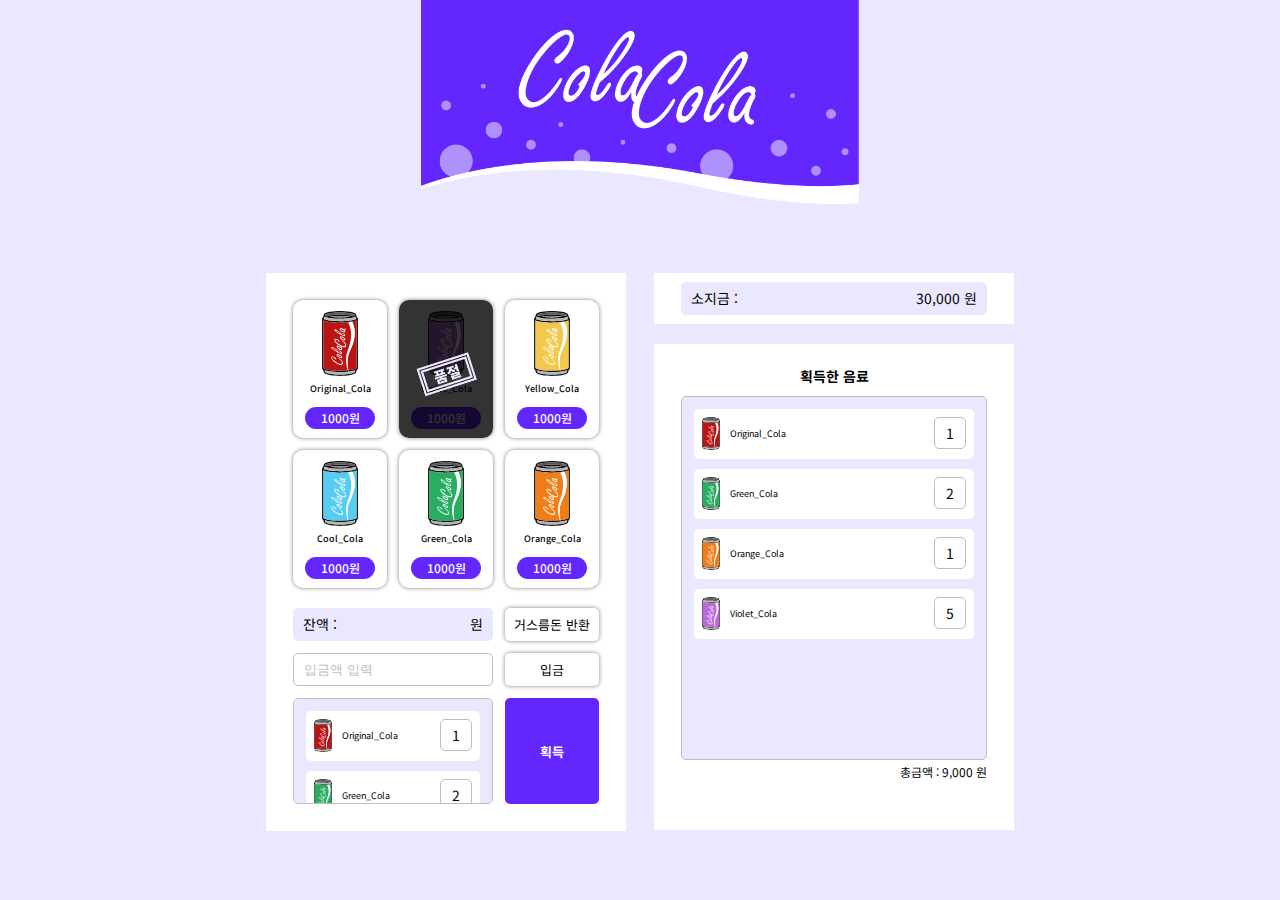
<file: 김예지/index.html>
<!DOCTYPE html>
<html lang="ko">

<head>
    <meta charset="UTF-8">
    <meta http-equiv="X-UA-Compatible" content="IE=edge">
    <meta name="viewport" content="width=device-width, initial-scale=1.0">
    <link rel="stylesheet" href="./style.css">
    <title>vending machine</title>
</head>

<body>
    <h1 class="logo">
        <img src="./img/Logo_img.png" alt="cola_cola">
    </h1>
    <div class="wrapper">
        <section class="vending-machine">
            <h2 class="ir">자판기 화면 입니다</h2>
            <ul class="vending-items">
                <li>
                    <button type="button" class="item__btn">
                        <img src="./img/cola.svg" alt="">
                        <strong class="item__title">Original_Cola</strong>
                        <span class="price">1000원</span>
                    </button>
                </li>
                <li>
                    <button type="button" class="item__btn sold-out">
                        <img src="./img/violet_cola.svg" alt="">
                        <strong class="item__title">Violet_Cola</strong>
                        <span class="price">1000원</span>
                    </button>
                </li>
                <li>
                    <button type="button" class="item__btn">
                        <img src="./img/yellow_cola.svg" alt="">
                        <strong class="item__title">Yellow_Cola</strong>
                        <span class="price">1000원</span>
                    </button>
                </li>
                <li>
                    <button type="button" class="item__btn">
                        <img src="./img/cool_cola.svg" alt="">
                        <strong class="item__title">Cool_Cola</strong>
                        <span class="price">1000원</span>
                    </button>
                </li>
                <li>
                    <button type="button" class="item__btn">
                        <img src="./img/green_cola.svg" alt="">
                        <strong class="item__title">Green_Cola</strong>
                        <span class="price">1000원</span>
                    </button>
                </li>
                <li>
                    <button type="button" class="item__btn">
                        <img src="./img/orange_cola.svg" alt="">
                        <strong class="item__title">Orange_Cola</strong>
                        <span class="price">1000원</span>
                    </button>
                </li>
            </ul>
            <section class="buy-info">
                <h2 class="ir">구매 정보 화면 입니다</h2>
                <div class="buy-balance">잔액 :
                    <span>원</span>
                </div>
                <button type="button" class="return__btn">거스름돈 반환</button>

                <input type="number" placeholder="입금액 입력" class="put__money">
                <button type="button" class="put__btn">입금</button>

                <strong class="ir">선택한 음료 목록</strong>
                <ul class="drink-items">
                    <li>
                        <button type="button">
                            <img src="./img/cola.svg" alt="" class="item__img">
                            <strong class="item__title">Original_Cola</strong>
                            <span class="num__counter">1</span>
                        </button>
                    </li>
                    <li>
                        <button type="button">
                            <img src="./img/green_cola.svg" alt="" class="item__img">
                            <strong class="item__title">Green_Cola</strong>
                            <span class="num__counter">2</span>
                        </button>
                    </li>
                </ul>
                <button type="button" class="get__btn">획득</button>
            </section>
        </section>

        <section class="my-info">
            <h2 class="ir">나의 정보 화면입니다</h2>
            <div class="mymoney-info">
                <div class="mymoney">소지금 :
                    <span class="mymoney__text">30,000 원</span>
                </div>
            </div>
            <div class="get-item-info">
                <strong class="get-item__title">획득한 음료</strong>
                <ul class="drink-items get-list">
                    <li>
                        <button type="button">
                            <img src="./img/cola.svg" alt="" class="item__img">
                            <strong class="item__title">Original_Cola</strong>
                            <span class="num__counter">1</span>
                        </button>
                    </li>
                    <li>
                        <button type="button">
                            <img src="./img/green_cola.svg" alt="" class="item__img">
                            <strong class="item__title">Green_Cola</strong>
                            <span class="num__counter">2</span>
                        </button>
                    </li>
                    <li>
                        <button type="button">
                            <img src="./img/orange_cola.svg" alt="" class="item__img">
                            <strong class="item__title">Orange_Cola</strong>
                            <span class="num__counter">1</span>
                        </button>
                    </li>
                    <li>
                        <button type="button">
                            <img src="./img/violet_cola.svg" alt="" class="item__img">
                            <strong class="item__title">Violet_Cola</strong>
                            <span class="num__counter">5</span>
                        </button>
                    </li>

                </ul>
                <strong class="total__title">총금액 : 9,000 원</strong>
            </div>
        </section>
    </div>
</body>

</html>
</file>
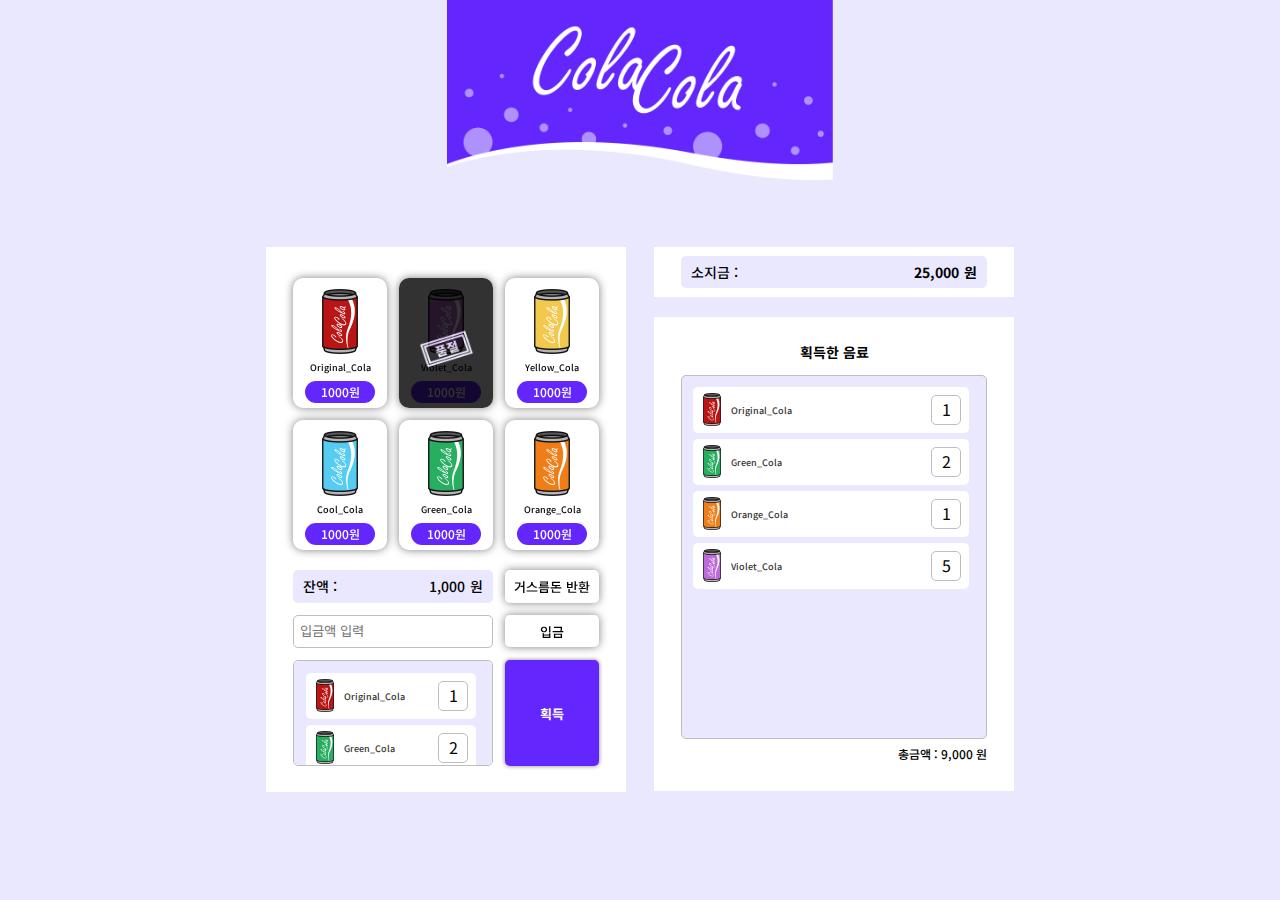
<file: 정정현/index.html>
<!DOCTYPE html>
<html lang="ko">
  <head>
    <meta charset="UTF-8" />
    <meta http-equiv="X-UA-Compatible" content="IE=edge" />
    <meta name="viewport" content="width=device-width, initial-scale=1.0" />
    <link rel="preconnect" href="https://fonts.googleapis.com" />
    <link rel="preconnect" href="https://fonts.gstatic.com" crossorigin />
    <link
      href="https://fonts.googleapis.com/css2?family=Noto+Sans+KR:wght@100;300;400;500;700;900&display=swap"
      rel="stylesheet"
    />
    <link rel="stylesheet" href="./reset.css" />
    <link rel="stylesheet" href="./style.css" />
    <title>vending machine</title>
  </head>
  <body>
    <header class="head">
      <h1 class="logo ir">벤딩머신</h1>
    </header>

    <main class="main">
      <section class="vending-machine">
        <ul class="stuff-box">
          <li class="items">
            <img class="items-img" src="./img/cola-red.png" alt="빨간 콜라" />
            <p class="items-text">Original_Cola</p>
            <p class="items-value">1000원</p>
          </li>
          <li class="items">
            <img
              class="items-img"
              src="./img/cola-purple.png"
              alt="보라 콜라"
            />
            <p class="items-text">Violet_Cola</p>
            <p class="items-value">1000원</p>
            <div class="sold-out-bg">
              <img class="sold-out-img" src="./img/sold-out.png" alt="" />
            </div>
          </li>
          <li class="items">
            <img
              class="items-img"
              src="./img/cola-yellow.png"
              alt="노랑 콜라"
            />
            <p class="items-text">Yellow_Cola</p>
            <p class="items-value">1000원</p>
          </li>
          <li class="items">
            <img
              class="items-img"
              src="./img/cola-blue.png"
              alt="하늘색 콜라"
            />
            <p class="items-text">Cool_Cola</p>
            <p class="items-value">1000원</p>
          </li>
          <li class="items">
            <img class="items-img" src="./img/cola-green.png" alt="초록 콜라" />
            <p class="items-text">Green_Cola</p>
            <p class="items-value">1000원</p>
          </li>
          <li class="items">
            <img
              class="items-img"
              src="./img/cola-orange.png"
              alt="오렌지 콜라"
            />
            <p class="items-text">Orange_Cola</p>
            <p class="items-value">1000원</p>
          </li>
        </ul>
        <section class="function-box">
          <div class="left-coin">
            <p class="left-coin-text">잔액 :</p>
            <p class="won">원</p>
            <p class="left-coin-display">1,000</p>
          </div>
          <button class="return-coin-btn">거스름돈 반환</button>
          <input
            class="input-coin"
            type="number"
            min="100"
            step="100"
            placeholder="입금액 입력"
          />
          <button class="insert-coin-btn">입금</button>
          <ul class="user-stuff-list">
            <li class="list-items">
              <img class="list-items-img" src="./img/cola-red.png" alt="" />
              <p class="items-text">Original_Cola</p>
              <div class="item-cnt">1</div>
            </li>
            <li class="list-items">
              <img class="list-items-img" src="./img/cola-green.png" alt="" />
              <p class="items-text">Green_Cola</p>
              <div class="item-cnt">2</div>
            </li>
            <li class="list-items">
              <img class="list-items-img" src="./img/cola-blue.png" alt="" />
              <p class="items-text">Cool_Cola</p>
              <div class="item-cnt">1</div>
            </li>
          </ul>
          <button class="get-btn">획득</button>
        </section>
      </section>
      <section class="user-info">
        <section class="user-money-box">
          <div class="user-money">
            <p class="user-money-text">소지금 :</p>
            <p class="won">원</p>
            <p class="user-money-display">25,000</p>
          </div>
        </section>
        <section class="user-items">
          <h2 class="user-items-title">획득한 음료</h2>
          <ul class="user-list">
            <li class="list-items">
              <img class="list-items-img" src="./img/cola-red.png" alt="" />
              <p class="items-text">Original_Cola</p>
              <div class="item-cnt">1</div>
            </li>
            <li class="list-items">
              <img class="list-items-img" src="./img/cola-green.png" alt="" />
              <p class="items-text">Green_Cola</p>
              <div class="item-cnt">2</div>
            </li>
            <li class="list-items">
              <img class="list-items-img" src="./img/cola-orange.png" alt="" />
              <p class="items-text">Orange_Cola</p>
              <div class="item-cnt">1</div>
            </li>
            <li class="list-items">
              <img class="list-items-img" src="./img/cola-purple.png" alt="" />
              <p class="items-text">Violet_Cola</p>
              <div class="item-cnt">5</div>
            </li>
          </ul>
          <p class="total-cost">총금액 : 9,000 원</p>
        </section>
      </section>
    </main>
  </body>
</html>
</file>
<file: 정정현/style.css>
@import url("https://fonts.googleapis.com/css2?family=Noto+Sans+KR:wght@100;300;400;500;700;900&display=swap");

* {
  font-family: "Noto Sans KR", sans-serif;
}

body {
  background-color: #eae8fe;
}
.blind {
  position: absolute;
  clip: rect(0 0 0 0);
  width: 1px;
  height: 1px;
  margin: -1px;
  overflow: hidden;
}

.head {
  display: flex;
  flex-wrap: wrap;
  justify-content: center;
}

.logo {
  position: absolute;
  top: 0;
  width: 100%;
  max-width: 386px;
  height: 180px;
  background-image: url("./img/Group.png");
  background-repeat: no-repeat;
  background-size: 100%;
  background-position: center;
}

.main {
  position: absolute;
  display: flex;
  justify-content: center;
  min-width: 100%;
  margin-top: 247px;
  gap: 0 28px;
  flex-wrap: wrap;
}

.vending-machine {
  display: inline-block;
  box-sizing: border-box;
  width: 360px;
  height: 545px;
  background-color: #ffffff;
  padding: 31px 27px 28px;
}

.user-info {
  display: inline-block;
  box-sizing: border-box;
  width: 360px;
  height: 545px;
}

.stuff-box {
  display: grid;
  box-sizing: border-box;
  width: 306px;
  grid-template-columns: repeat(3, 1fr);
  gap: 12px;
}
.items {
  height: 130px;
  background-color: #ffffff;
  filter: drop-shadow(0px 0px 4px rgba(0, 0, 0, 0.5));
  border-radius: 10px;
  text-align: center;
}
.items:hover {
  outline: 3px solid #6327fe;
}

.items-img {
  margin-top: 11px;
  width: 36px;
  height: 65px;
}

.items-text {
  margin-top: 6px;
  font-weight: 500;
  font-size: 9px;
  line-height: 13px;
}

.items-value {
  display: inline-block;
  box-sizing: border-box;
  margin-top: 7px;
  padding: 5px;
  width: 70px;
  height: 22px;
  border-radius: 50px;
  background-color: #6327fe;
  font-weight: 500;
  font-size: 12px;
  line-height: 100%;
  color: #ffffff;
}

.sold-out-img {
  position: absolute;
  float: left;
  top: 49px;
  left: 19px;
  width: 57px;
  height: 44px;
}
.sold-out-bg {
  position: absolute;
  float: left;
  top: 0px;
  width: 94px;
  height: 130px;
  border-radius: 10px;
  background-color: black;
  opacity: 0.8;
}

.function-box {
  display: grid;
  box-sizing: border-box;
  margin-top: 20px;
  width: 306px;
  grid-template-columns: repeat(3, 1fr);
  gap: 12px;
}

.function-box > * {
  box-sizing: border-box;
  border-radius: 5px;
}

.function-box > button:active {
  transform: translate(3px, 3px);
}

.left-coin {
  padding: 6px 10px 7px;
  grid-column: 1/3;
  height: 33px;
  background-color: #eae8fe;
  font-weight: 500;
  font-size: 14px;
  line-height: 20px;
}
.left-coin .left-coin-text {
  float: left;
}
.left-coin .left-coin-display {
  float: right;
}
.left-coin .won {
  margin-left: 5px;
  float: right;
}
.return-coin-btn {
  height: 33px;
  font-weight: 500;
  font-size: 13px;
  line-height: 19px;
  background-color: #ffffff;
  filter: drop-shadow(0px 0px 4px rgba(0, 0, 0, 0.5));
}
.input-coin {
  height: 33px;
  grid-column: 1/3;
  padding: 6px 6px 8px;
  border: 1px solid #bdbdbd;
  background-color: #ffffff;
}
.insert-coin-btn {
  font-weight: 500;
  font-size: 13px;
  line-height: 19px;
  height: 32px;
  filter: drop-shadow(0px 0px 4px rgba(0, 0, 0, 0.5));
  background-color: #ffffff;
}
.user-stuff-list {
  overflow-y: scroll;
  height: 106px;
  padding: 12px 0 0 12px;
  grid-column: 1/3;
  background-color: #eae8fe;
  border: 1px solid #bdbdbd;
}

.user-stuff-list > .list-items {
  box-sizing: border-box;
  padding: 8px;
  width: 170px;
  height: 46px;
  margin-bottom: 6px;
  border-radius: 5px;
  background-color: #ffffff;
}

.list-items-img {
  margin-top: -2px;
  margin-left: 2px;
  width: 18px;
  height: 33px;
  float: left;
}

.user-stuff-list > .items-text,
.list-items > .items-text {
  float: left;
  margin: 8.5px 10px;
  color: #333333;
}

.item-cnt {
  float: right;
  box-sizing: border-box;
  padding: 5px;
  width: 30px;
  height: 30px;
  border: 1px solid #bdbdbd;
  border-radius: 5px;
  text-align: center;
}

.get-btn {
  height: 106px;
  font-weight: 700;
  font-size: 13px;
  line-height: 19px;
  color: #ffffff;
  background-color: #6327fe;
  box-shadow: 0px 0px 4px rgba(0, 0, 0, 0.5);
}
.user-money-box {
  box-sizing: border-box;
  height: 50px;
  padding: 9px 27px;
  background-color: #ffffff;
}

.user-money {
  box-sizing: border-box;
  padding: 6px 10px;
  width: 306px;
  height: 32px;
  border-radius: 5px;
  background-color: #eae8fe;
}

.user-money-text {
  float: left;
  font-weight: 500;
  font-size: 14px;
  line-height: 20px;
  color: #000000;
}
.user-money-display {
  float: right;
  font-weight: 700;
  font-size: 14px;
  line-height: 20px;
}
.user-money .won {
  float: right;
  font-weight: 700;
  font-size: 14px;
  line-height: 20px;
  margin-left: 5px;
}

.user-items {
  margin-top: 20px;
  box-sizing: border-box;
  padding: 25px 27px 0;
  text-align: center;
  height: 474px;
  background-color: #ffffff;
}
.user-items-title {
  font-weight: 700;
  font-size: 14px;
  line-height: 20px;
}

.user-list {
  overflow-y: scroll;
  overflow-x: hidden;
  margin-top: 13px;
  padding: 11px 17px 0 11px;
  width: 306px;
  height: 364px;
  background-color: #eae8fe;
  border: 1px solid #bdbdbd;
  box-sizing: border-box;
  border-radius: 5px;
}

.total-cost {
  margin-top: 6px;
  float: right;
  font-weight: 500;
  font-size: 12px;
  line-height: 17px;
  color: #000000;
}

.user-list > .list-items {
  padding: 8px;
  height: 46px;
  width: 276px;
  margin-bottom: 6px;
  box-sizing: border-box;
  border-radius: 5px;
  background-color: #ffffff;
}

.user-list > .list-items:hover {
  outline: 3px solid #6327fe;
}

.user-stuff-list::-webkit-scrollbar,
.user-list::-webkit-scrollbar {
  width: 8px;
}

.user-stuff-list::-webkit-scrollbar-thumb,
.user-list::-webkit-scrollbar-thumb {
  border-right: 2px solid transparent;
  border-left: 2px solid transparent;
  background: #ffffff;
  background-clip: padding-box;
  border-radius: 100px;
}

.user-stuff-list::-webkit-scrollbar-track,
.user-list::-webkit-scrollbar-track {
  background-color: transparent;
}

@media only screen and (min-device-width: 320px) and (max-device-width: 480px) {
  body {
    background-color: #ffffff;
  }
  .main {
    margin-top: 65px;
  }

  .logo {
    width: 166px;
    height: 70px;
  }

  .user-items {
    margin-top: 16px;
  }
}
</file>
<file: 김예지/style.css>
@import url("https://fonts.googleapis.com/css2?family=Noto+Sans+KR:wght@500;700&display=swap");
@import url("./css/reset.css");
@import url("./css/variable.css");

body {
  font-family: "Noto Sans KR", sans-serif;
  background-color: var(--color-bg);
}

/* ========== 스타일 ========== */
.logo {
  text-align: center;
  margin-bottom: 68px;
}

.logo img {
  width: 438px;
}

.wrapper {
  display: flex;
  flex-wrap: wrap;
  justify-content: center;
  gap: 0 28px;
}

.vending-machine {
  width: 360px;
  background-color: #fff;
  padding: 27px;
  box-sizing: border-box;
}

.vending-items .item__btn {
  width: 94px;
  text-align: center;
  font-weight: 500;
  border-radius: 10px;
  box-shadow: var(--shadow);
  padding: 11px 0 9px;
  cursor: pointer;
}

.vending-items .item__title {
  display: block;
  font-size: var(--font-size);
  margin: 7px 0;
}

.vending-items .price {
  display: inline-block;
  width: 70px;
  height: 22px;
  line-height: 22px;
  background-color: var(--color-btn);
  border-radius: 50px;
  color: #fff;
  font-size: 12px;
  margin-top: 7px;
}

.item__btn:hover {
  outline: 3px solid var(--color-btn);
}

.vending-items {
  display: grid;
  grid-template-columns: 1fr 1fr 1fr;
  gap: 12px;
  margin-bottom: 20px;
}

.buy-info {
  display: grid;
  grid-template-columns: 1fr 1fr 1fr;
  gap: 12px;
}

.buy-info .buy-balance {
  grid-column: 1/3;
  background-color: var(--color-bg);
  font-size: 14px;
  padding: 0 10px;
  line-height: 33px;
  border-radius: 5px;
}

.buy-info .buy-balance span {
  float: right;
}

.buy-info .return__btn,
.buy-info .put__btn {
  width: 94px;
  font-size: 13px;
  box-shadow: var(--shadow);
  border-radius: 5px;
}

.buy-info .put__money {
  grid-column: 1/3;
  border: 1px solid var(--color-border);
  border-radius: 5px;
  line-height: 31px;
  font-size: 13px;
  padding: 0 10px;
}

.buy-info .put__money::placeholder {
  color: var(--color-border);
}

.drink-items {
  grid-column: 1/3;
  height: 106px;
  overflow-y: scroll;
  background-color: var(--color-bg);
  border: 1px solid var(--color-border);
  border-radius: 5px;
  padding: 12px;
  box-sizing: border-box;
}

.drink-items li {
  background-color: #fff;
  border-radius: 5px;
  padding: 8px;
}

.drink-items li + li {
  margin-top: 10px;
}

.drink-items .item__img {
  width: 18px;
  height: 33px;
  float: left;
}

.drink-items .item__title {
  float: left;
  font-size: 9px;
  line-height: 33px;
  margin-left: 10px;
}

.drink-items .num__counter {
  display: flex;
  justify-content: center;
  align-items: center;
  width: 30px;
  height: 30px;
  border-radius: 5px;
  border: 1px solid var(--color-border);
  float: right;
  font-size: 14px;
}
.buy-info .get__btn {
  background-color: var(--color-btn);
  border-radius: 5px;
  color: #fff;
  font-weight: 700;
  font-size: 13px;
}

.my-info {
  width: 360px;
}

.mymoney-info {
  background-color: #fff;
  padding: 9px 27px;
  margin-bottom: 20px;
}

.mymoney-info .mymoney {
  background-color: var(--color-bg);
  font-size: 14px;
  padding: 0 10px;
  line-height: 33px;
  border-radius: 5px;
}

.mymoney-info .mymoney__text {
  float: right;
}

.get-item-info {
  background-color: #fff;
  padding: 25px 27px 52px;
  overflow: hidden;
}

.get-item__title {
  display: block;
  font-size: 14px;
  font-weight: 700;
  text-align: center;
  margin-bottom: 13px;
}

.drink-items.get-list {
  height: 364px;
}

.total__title {
  float: right;
  font-size: 12px;
  margin-top: 6px;
}

.item__btn {
  position: relative;
}

.sold-out::after {
  content: "";
  background-image: url("./img/sold_out.png");
  background-position: center;
  background-size: cover;
  border-radius: 10px;
  display: inline-block;
  width: 100%;
  height: 100%;
  position: absolute;
  top: 0;
  left: 0;
}

/* ========== 반응형 ========== */

@media screen and (max-width: 48rem) {
  body {
    background-color: white;
  }

  .logo img {
    width: 166px;
  }

  .logo {
    margin: 0;
  }

  .mymoney-info {
    margin-bottom: 0;
  }
}
</file>
